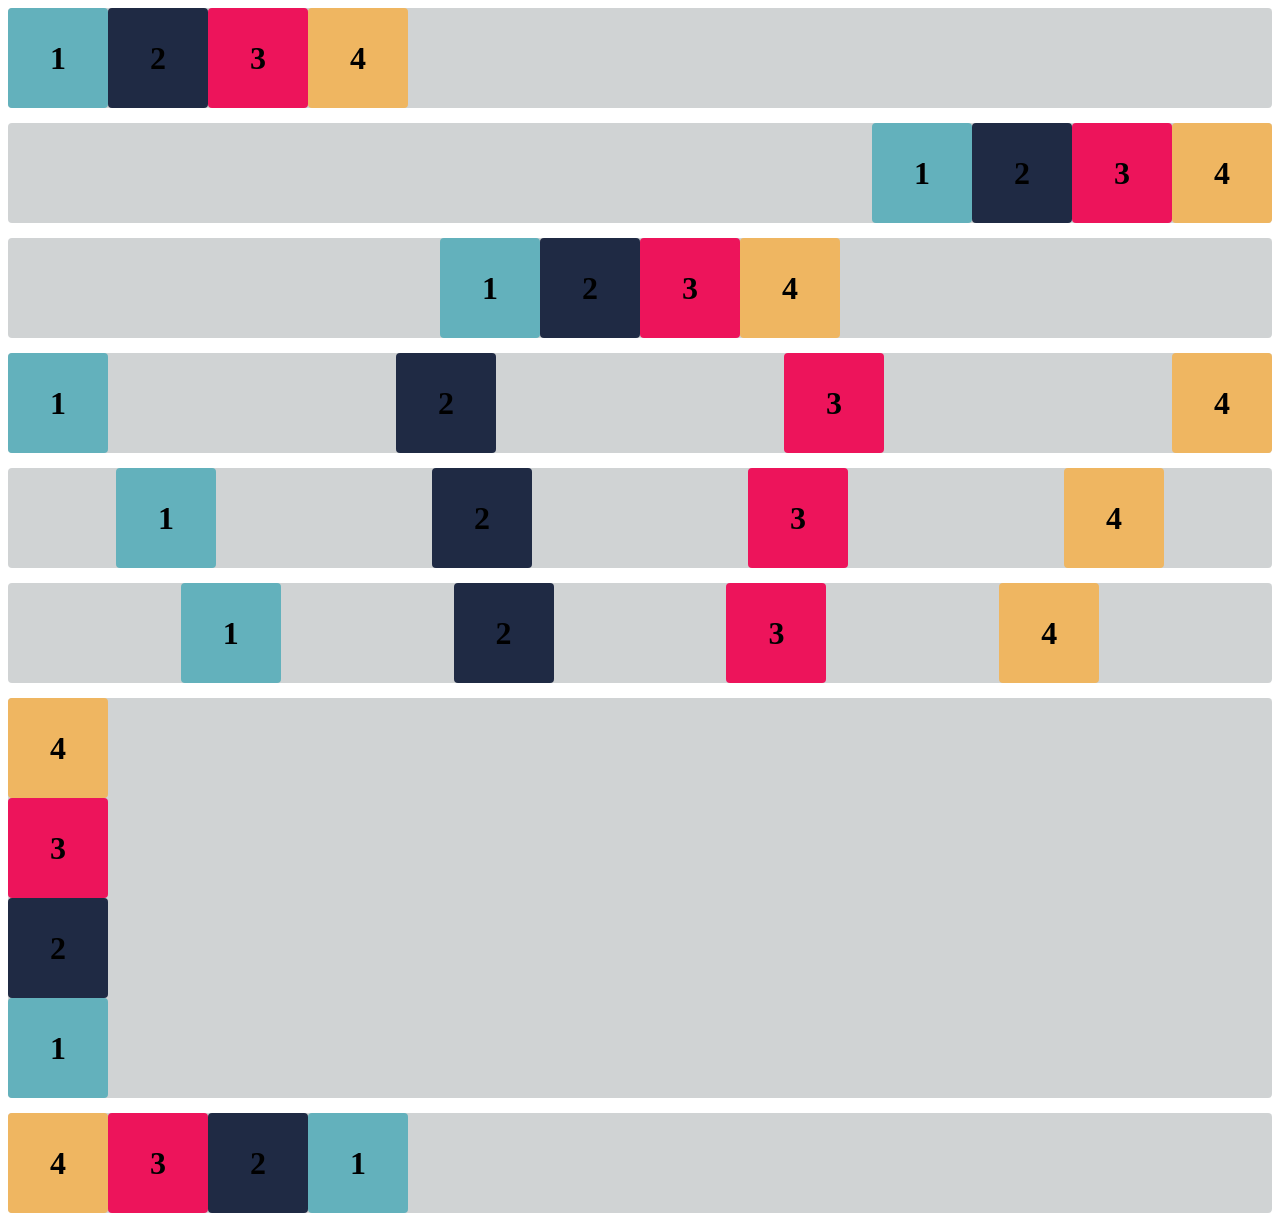
<file: Atividade-CSS-3/index.html>
<!DOCTYPE html>
<html lang="en">

<head>
    <meta charset="UTF-8">
    <meta http-equiv="X-UA-Compatible" content="IE=edge">
    <meta name="viewport" content="width=device-width, initial-scale=1.0">
    <title>Flex-box</title>
    <link rel="stylesheet" href="estilo.css">
</head>

<body>

    <div class="base container1">
        <div class="flex-item box1"><h1>1</h1></div>
        <div class="flex-item box2"><h1>2</h1></div>
        <div class="flex-item box3"><h1>3</h1></div>
        <div class="flex-item box4"><h1>4</h1></div>
    </div>
    <div class="base container2">
        <div class="flex-item box1"><h1>1</h1></div>
        <div class="flex-item box2"><h1>2</h1></div>
        <div class="flex-item box3"><h1>3</h1></div>
        <div class="flex-item box4"><h1>4</h1></div>
    </div>
    <div class="base container3">
        <div class="flex-item box1"><h1>1</h1></div>
        <div class="flex-item box2"><h1>2</h1></div>
        <div class="flex-item box3"><h1>3</h1></div>
        <div class="flex-item box4"><h1>4</h1></div>
    </div>
    <div class="base container4">
        <div class="flex-item box1"><h1>1</h1></div>
        <div class="flex-item box2"><h1>2</h1></div>
        <div class="flex-item box3"><h1>3</h1></div>
        <div class="flex-item box4"><h1>4</h1></div>
    </div>
    <div class="base container5">
        <div class="flex-item box1"><h1>1</h1></div>
        <div class="flex-item box2"><h1>2</h1></div>
        <div class="flex-item box3"><h1>3</h1></div>
        <div class="flex-item box4"><h1>4</h1></div>
    </div>
    <div class="base container6">
        <div class="flex-item box1"><h1>1</h1></div>
        <div class="flex-item box2"><h1>2</h1></div>
        <div class="flex-item box3"><h1>3</h1></div>
        <div class="flex-item box4"><h1>4</h1></div>
    </div>
        <div class="base container-exercicioB">
        <div class="flex-item box1"><h1>1</h1></div>
        <div class="flex-item box2"><h1>2</h1></div>
        <div class="flex-item box3"><h1>3</h1></div>
        <div class="flex-item box4"><h1>4</h1></div>
    </div>

        <div class="base container-desafio">
        <div class="flex-item box1"><h1>1</h1></div>
        <div class="flex-item box2"><h1>2</h1></div>
        <div class="flex-item box3"><h1>3</h1></div>
        <div class="flex-item box4"><h1>4</h1></div>
    </div>


</body>

</html>
</file>
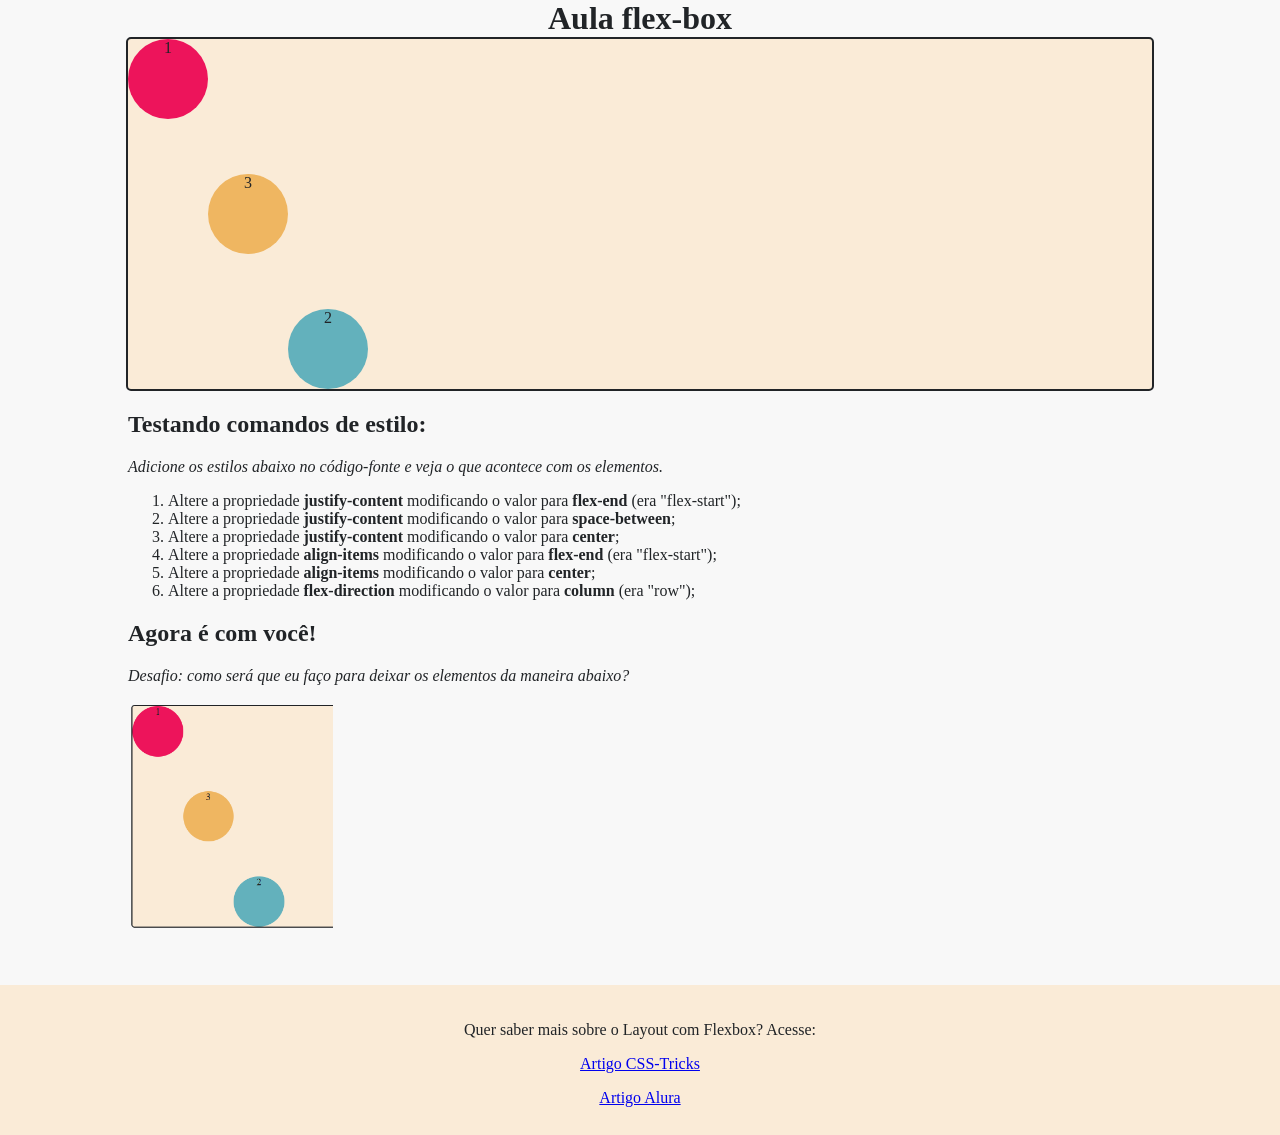
<file: Atividade-CSS-2/pratica_css_flex-box.html>
<!DOCTYPE html>
<html lang="en">
<head>
    <meta charset="UTF-8">
    <meta http-equiv="X-UA-Compatible" content="IE=edge">
    <meta name="viewport" content="width=device-width, initial-scale=1.0">
    <title>Aula CSS - 2</title>
    <link rel="stylesheet" href="style (1).css">
</head>
<body>
    <h1>Aula flex-box</h1>
    <div class="caixa pai">
        <div class="caixa filho cor1">1</div>
        <div class="caixa filho cor2">2</div>
        <div class="caixa filho cor3">3</div>
    </div>

    <div class="instrucoes">
        <h2>Testando comandos de estilo:</h2>
        <p><em>Adicione os estilos abaixo no código-fonte e veja o que acontece com os elementos.</em></p>
        <ol>
            <li>
                Altere a propriedade <span><strong>justify-content</strong></span> modificando o valor para <span><strong>flex-end</strong></span> (era "flex-start");
            </li>
            <li>
                Altere a propriedade <span><strong>justify-content</strong></span> modificando o valor para <span><strong>space-between</strong></span>;
            </li>
            <li>
                Altere a propriedade <span><strong>justify-content</strong></span> modificando o valor para <span><strong>center</strong></span>;
            </li>
            <li>
                Altere a propriedade <span><strong>align-items</strong></span> modificando o valor para <span><strong>flex-end</strong></span>  (era "flex-start");
            </li>
            <li>
                Altere a propriedade <span><strong>align-items</strong></span> modificando o valor para <span><strong>center</strong></span>;
            </li>
            <li>
                Altere a propriedade <span><strong>flex-direction</strong></span> modificando o valor para <span><strong>column</strong></span> (era "row");
            </li>
        </ol>
        <h2>Agora é com você!</h2>
        <p><em>Desafio: como será que eu faço para deixar os elementos da maneira abaixo?</em></p>
        <p><img src="atividade-desafio.png" alt="imagem do desafio"></p>
        
    </div>
    <div class="footer">
        <p>Quer saber mais sobre o Layout com Flexbox? Acesse: </p>

        <p>
            <a href="https://css-tricks.com/snippets/css/a-guide-to-flexbox/">Artigo CSS-Tricks</a> </p>
        <p>
            <a href="https://www.alura.com.br/artigos/css-guia-do-flexbox?srsltid=AfmBOoqPsvlW82tLY-uoiTL9slZrjS_SuoYydlb82z3H0lDT4Y1jCXDu">Artigo Alura</a> </p>

    </div>
</body>
</html>
</file>
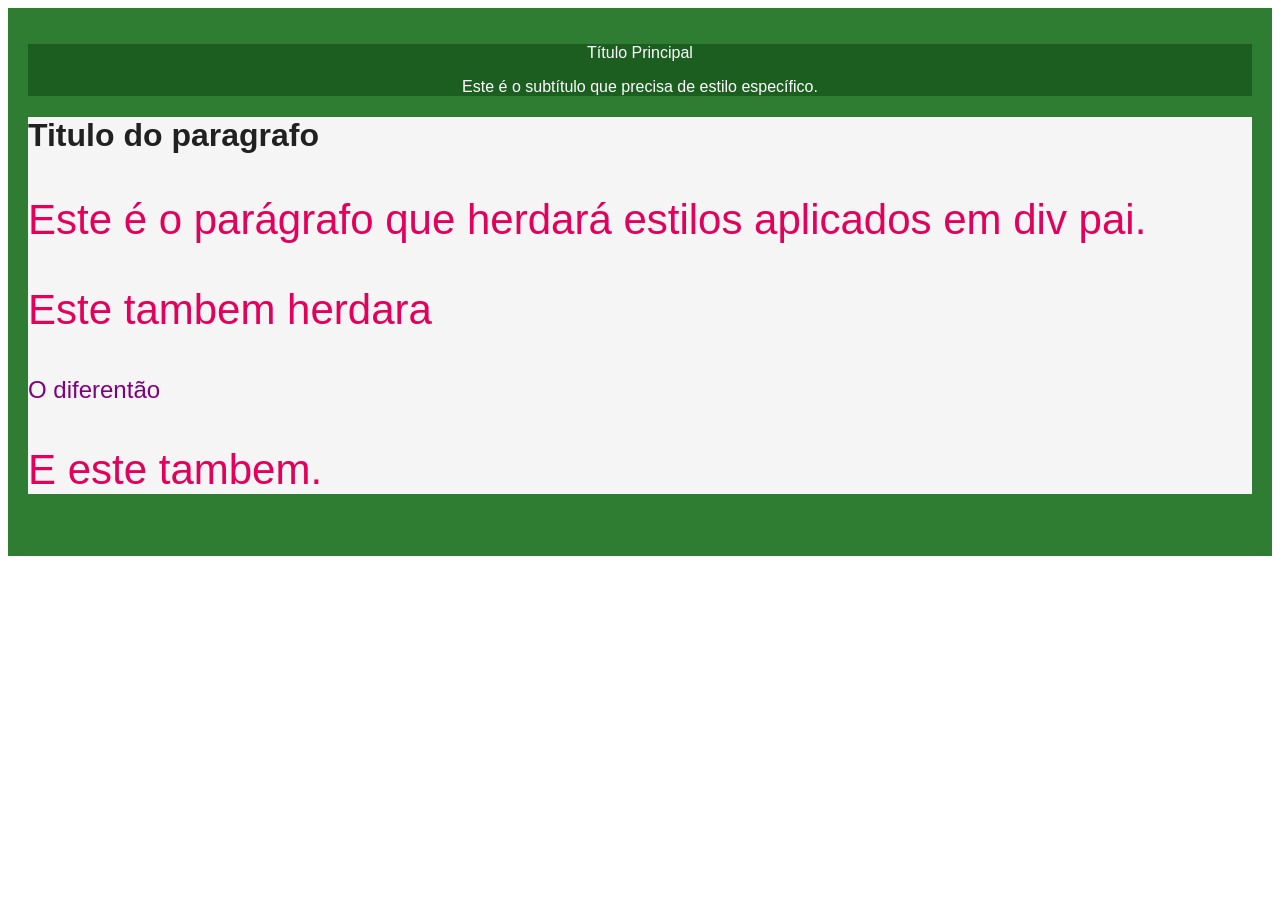
<file: Atividade-CSS-4/exercicio_classe_css.html>
<!DOCTYPE html>
<html lang="en">
  <head>
    <meta charset="UTF-8" />
    <meta name="viewport" content="width=device-width, initial-scale=1.0" />
    <title>Exercício de CSS</title>
    <link rel="stylesheet" href="styles.css" />
  </head>

  <!-- NÃO ALTERE ESTE ARQUIVO, SOMENTE O ARQUIVO style.css -->

  <body>
    <div class="container">
      <div class="cabecalho">
        <p>Título Principal</p>
        <p>Este é o subtítulo que precisa de estilo específico.</p>
      </div>

      <div class="conteudo">
        <h1>Titulo do paragrafo</h1>
        <p>Este é o parágrafo que herdará estilos aplicados em div pai.</p>
        <p>Este tambem herdara</p>
        <p>O diferentão</p>
        <p>E este tambem.</p>
      </div>
    </div>
  </body>
</html>
</file>
<file: Atividade-CSS-3/estilo.css>
.flex-item {
    width: 100px;
    height: 100px;
    border-radius: 4px;
    display: flex;
    align-items: center;
}

.base {
    margin-bottom: 15px;
    background-color: #d0d3d4;
    border-radius: 4px;
}

.box1 {
    background-color: #63b1bc;
}

.box2 {
    background-color: #1f2a44;
}

.box3 {
    background-color: #ed145b;
}

.box4 {
    background-color: #efb661;
}

h1 {
    width: fit-content;
    margin: auto;
}

/* Insira o código abaixo */

.container1 {
    display: flex;
    justify-content: flex-start;
}

.container2 {
    display: flex;
    justify-content: flex-end;
}

.container3 {
    display: flex;
    justify-content: center;
}

.container4 {
    display: flex;
    justify-content: space-between;
}
.container5 {
    display: flex;
    justify-content: space-around;    
}
.container6 {
    display: flex;
    justify-content: space-evenly; 
}
.container-exercicioB {
    display: flex;
    flex-direction: column-reverse;
}
    
.container-desafio {
    display: flex;
    justify-content: flex-end;
    flex-direction: row-reverse; 
}
</file>
<file: Atividade-CSS-2/style (1).css>
body {
    margin: 0;
    background-color: #f8f8f8;
    color: #212427
}

h1 {
    width: fit-content;
    margin: auto;
}

.caixa {
    border-radius: 5px;
}

.pai {
    display: flex;
    flex-direction: row;
    justify-content: space-between;
    width: 80%;
    height: 350px;
    margin: auto;
    background-color: antiquewhite;
    border: solid 2px #212427;

    display: flex;
    justify-content: flex-start;
    align-items: flex-start;
    flex-direction: row;
}

.filho {
    width: 80px;
    height: 80px;
    border-radius: 50px;
    text-align: center;
}

.cor1 {
    background-color: #ED145B;
    align-self: flex-start;
    order: 1;
}

.cor2 {
    background-color: #63B1BC;
    align-self: flex-end;
    order: 3;
}

.cor3 {
    background-color: #EFB661;
    align-self: center;
    order: 2;
}

.instrucoes {
    width: 80%;
    margin: auto;
    text-align: left;
}

.footer {
    background-color: antiquewhite;
    height: 130px;
    margin-top: 50px;
    padding-top: 20px;
    text-align: center;
}

img {
    width: 20%;
}
</file>
<file: Atividade-CSS-4/styles.css>
.container {
    font-family: Arial, sans-serif;
    padding: 20px;
    background-color: #2e7d32;
    color: #ffffff;
}

.cabecalho {
    background-color: #1b5e20;
    text-align: center;
}

.titulo-cabecalho {
    color: #ffff00;
    font-weight: bold;
    font-size: 32px;
}

.subtitulo-cabecalho {
    color: #1eff00;
}

.conteudo {
    background-color: #f5f5f5;
    color: #212121;
}

.conteudo > p {
    color: #E4005A;
    font-size: 42px;
}

.conteudo > p:nth-of-type(3) {
    color: #800080;
    vertical-align: sub;
    font-size: 24px;
}

@media (max-width: 480px) {
    .container {
        background-color: #ADD8E6;
    }
}
</file>
